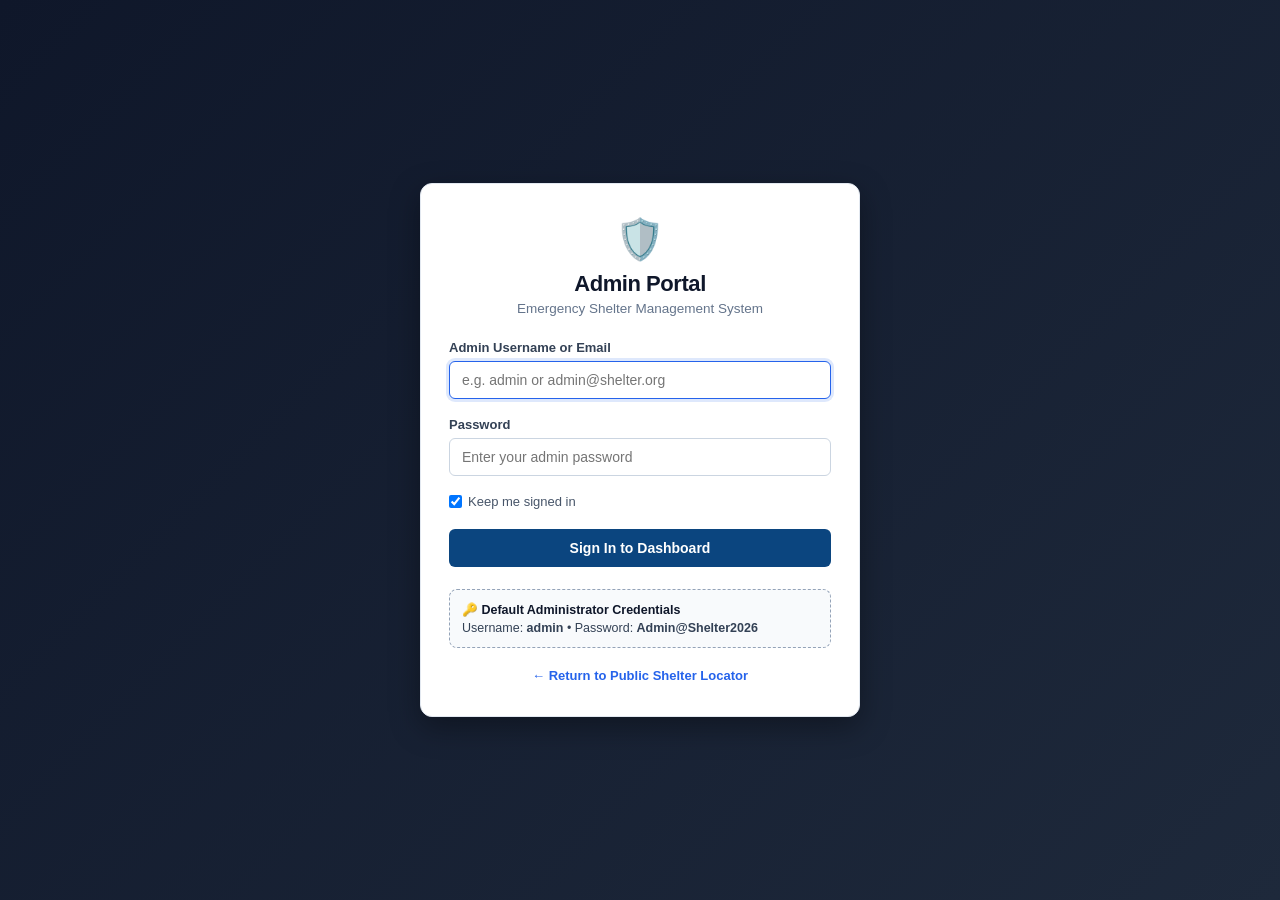
<file: Frontend/admin-login.html>
<!DOCTYPE html>
<html lang="en">
<head>
  <meta charset="UTF-8" />
  <meta name="viewport" content="width=device-width, initial-scale=1.0" />
  <title>Admin Login &mdash; Emergency Shelter Management</title>
  <link rel="stylesheet" href="style.css" />
  <link rel="stylesheet" href="admin.css" />
</head>
<body class="login-body">

  <div class="login-container">
    <div class="login-card">
      <div class="login-header">
        <div class="login-icon">🛡️</div>
        <h1>Admin Portal</h1>
        <p class="login-subtitle">Emergency Shelter Management System</p>
      </div>

      <div id="login-alert" class="alert-box alert-hidden"></div>

      <form id="admin-login-form" class="login-form">
        <div class="form-group">
          <label for="username_or_email">Admin Username or Email</label>
          <input
            type="text"
            id="username_or_email"
            name="username_or_email"
            placeholder="e.g. admin or admin@shelter.org"
            required
            autocomplete="username"
            autofocus
          />
        </div>

        <div class="form-group">
          <label for="password">Password</label>
          <input
            type="password"
            id="password"
            name="password"
            placeholder="Enter your admin password"
            required
            autocomplete="current-password"
          />
        </div>

        <div class="form-row-between">
          <label class="remember-label">
            <input type="checkbox" id="remember-me" checked />
            <span>Keep me signed in</span>
          </label>
        </div>

        <button type="submit" id="login-submit-btn" class="btn-primary btn-block">
          <span id="btn-text">Sign In to Dashboard</span>
          <span id="btn-spinner" class="spinner-sm" style="display: none;"></span>
        </button>
      </form>

      <div class="login-footer">
        <div class="demo-credentials-box">
          <div class="demo-title">🔑 Default Administrator Credentials</div>
          <div class="demo-details">
            <span>Username: <strong>admin</strong></span> &bull; 
            <span>Password: <strong>Admin@Shelter2026</strong></span>
          </div>
        </div>

        <div class="back-link-wrapper">
          <a href="index.html" class="back-link">&larr; Return to Public Shelter Locator</a>
        </div>
      </div>
    </div>
  </div>

  <script>
    const API_BASE = "http://127.0.0.1:8001";

    // If already logged in with valid token, redirect to dashboard
    const existingToken = localStorage.getItem("admin_token");
    if (existingToken) {
      fetch(`${API_BASE}/admin/me`, {
        headers: { "Authorization": `Bearer ${existingToken}` }
      })
      .then(res => {
        if (res.ok) window.location.href = "admin.html";
        else localStorage.removeItem("admin_token");
      })
      .catch(() => {});
    }

    const loginForm = document.getElementById("admin-login-form");
    const loginAlert = document.getElementById("login-alert");
    const submitBtn = document.getElementById("login-submit-btn");
    const btnText = document.getElementById("btn-text");
    const btnSpinner = document.getElementById("btn-spinner");

    function showAlert(msg, isError = true) {
      loginAlert.textContent = msg;
      loginAlert.className = isError ? "alert-box alert-error" : "alert-box alert-success";
      loginAlert.style.display = "block";
    }

    loginForm.addEventListener("submit", async (e) => {
      e.preventDefault();
      loginAlert.style.display = "none";

      const identifier = document.getElementById("username_or_email").value.trim();
      const password = document.getElementById("password").value;

      if (!identifier || !password) {
        showAlert("Please enter both username/email and password.");
        return;
      }

      submitBtn.disabled = true;
      btnText.textContent = "Authenticating...";
      btnSpinner.style.display = "inline-block";

      try {
        const response = await fetch(`${API_BASE}/admin/login`, {
          method: "POST",
          headers: { "Content-Type": "application/json" },
          body: JSON.stringify({
            username_or_email: identifier,
            password: password
          })
        });

        const data = await response.json();

        if (!response.ok) {
          throw new Error(data.detail || "Authentication failed. Please verify credentials.");
        }

        // Save token and admin info
        localStorage.setItem("admin_token", data.access_token);
        localStorage.setItem("admin_user", JSON.stringify(data.admin));

        showAlert("Authentication successful! Redirecting...", false);
        setTimeout(() => {
          window.location.href = "admin.html";
        }, 600);

      } catch (err) {
        showAlert(err.message || "Unable to connect to backend server. Make sure FastAPI is running on port 8000.");
      } finally {
        submitBtn.disabled = false;
        btnText.textContent = "Sign In to Dashboard";
        btnSpinner.style.display = "none";
      }
    });
  </script>
</body>
</html>
</file>
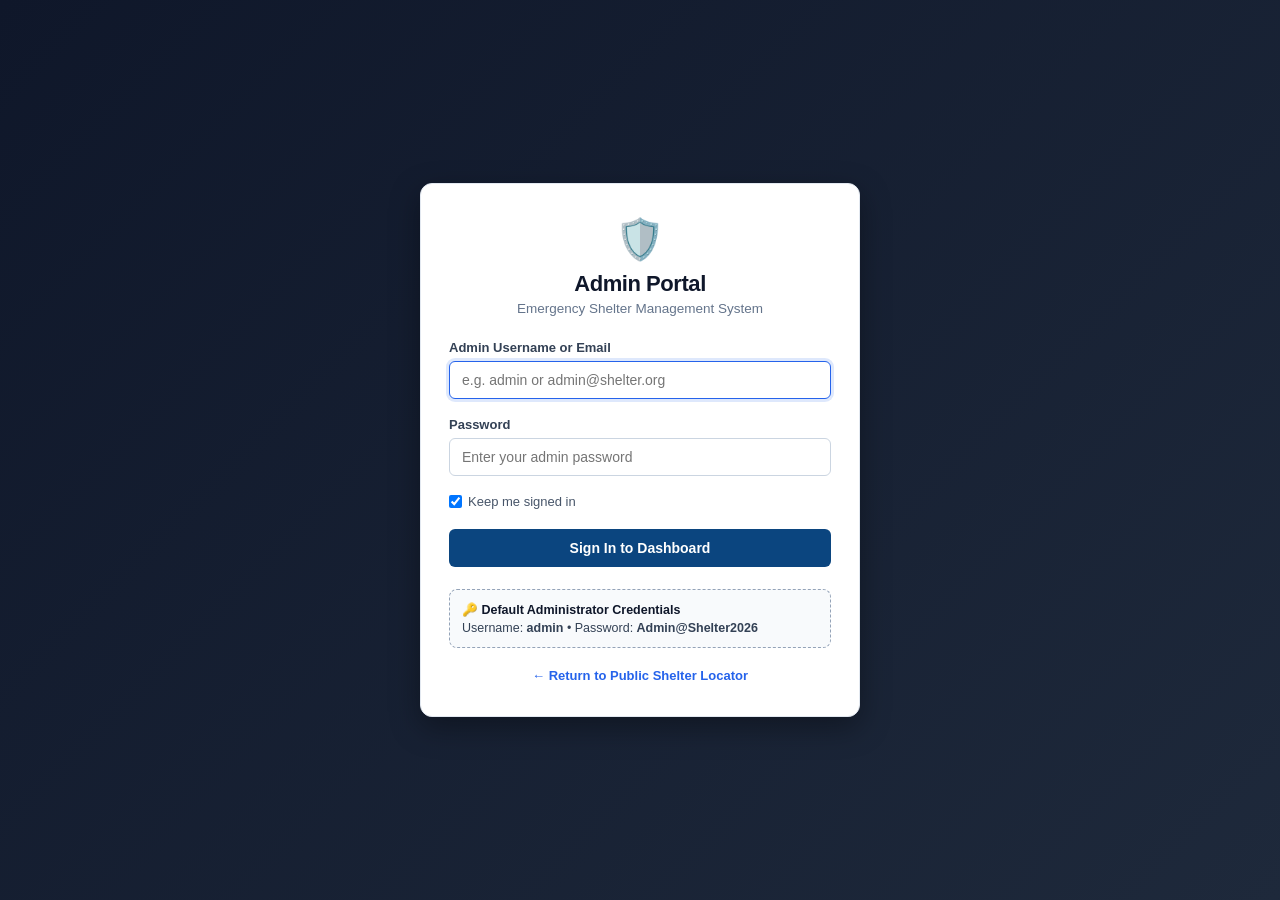
<file: Frontend/admin.html>
<!DOCTYPE html>
<html lang="en">
<head>
  <meta charset="UTF-8" />
  <meta name="viewport" content="width=device-width, initial-scale=1.0" />
  <title>Admin Dashboard &mdash; Emergency Shelter Management</title>
  <link rel="stylesheet" href="style.css" />
  <link rel="stylesheet" href="admin.css" />
</head>
<body class="admin-body">

  <!-- Header -->
  <header class="admin-header">
    <div class="brand-wrapper">
      <span class="brand-shield">🛡️</span>
      <div class="admin-title">Emergency Shelter Command Center &mdash; Admin Dashboard</div>
    </div>
    <div class="admin-nav-actions">
      <div id="admin-user-badge" class="admin-user-pill">
        <span>👤</span>
        <span id="admin-name-display">Administrator</span>
      </div>
      <a href="index.html" class="btn-header-link" target="_blank" rel="noopener">
        🗺️ View Public Map
      </a>
      <button id="logout-btn" class="btn-header-link btn-logout">
        Sign Out
      </button>
    </div>
  </header>

  <!-- Main Container -->
  <main class="admin-main-container">

    <!-- Overview Statistics Cards -->
    <section class="stats-grid">
      <div class="stat-card">
        <div class="stat-info">
          <span class="stat-label">Total Shelters</span>
          <span id="stat-total-shelters" class="stat-value">--</span>
          <span class="stat-sub">Registered facilities</span>
        </div>
        <div class="stat-icon icon-blue">🏢</div>
      </div>

      <div class="stat-card">
        <div class="stat-info">
          <span class="stat-label">Active Shelters</span>
          <span id="stat-active-shelters" class="stat-value">--</span>
          <span class="stat-sub" id="stat-inactive-sub">-- inactive</span>
        </div>
        <div class="stat-icon icon-green">✅</div>
      </div>

      <div class="stat-card">
        <div class="stat-info">
          <span class="stat-label">Full Shelters</span>
          <span id="stat-full-shelters" class="stat-value">--</span>
          <span class="stat-sub">Zero available capacity</span>
        </div>
        <div class="stat-icon icon-red">⚠️</div>
      </div>

      <div class="stat-card">
        <div class="stat-info">
          <span class="stat-label">Available Beds</span>
          <span id="stat-available-beds" class="stat-value">--</span>
          <span class="stat-sub" id="stat-total-cap-sub">of -- total capacity</span>
        </div>
        <div class="stat-icon icon-purple">🛏️</div>
      </div>

      <div class="stat-card">
        <div class="stat-info">
          <span class="stat-label">Citizen Bookings</span>
          <span id="stat-reservations" class="stat-value">--</span>
          <span class="stat-sub">Active OTP reservations</span>
        </div>
        <div class="stat-icon icon-amber">📋</div>
      </div>
    </section>

    <!-- Navigation Tabs -->
    <div style="display: flex; gap: 10px; margin-top: 4px;">
      <button id="tab-shelters-btn" class="btn-primary" style="padding: 9px 18px; font-size: 13.5px;">
        🏢 Shelters Management
      </button>
      <button id="tab-reservations-btn" class="btn-secondary" style="padding: 9px 18px; font-size: 13.5px;">
        📋 Citizen Reservations &amp; OTPs
      </button>
    </div>

    <!-- View 1: Shelter Management Section -->
    <section id="view-shelters" class="management-section">
      <div class="section-header">
        <div class="section-title-wrap">
          <h2>Emergency Shelters Directory</h2>
          <p>Real-time status, bed allocations, and relief resource management</p>
        </div>

        <div class="controls-bar">
          <div class="search-input-wrap">
            <span class="search-icon">🔍</span>
            <input type="text" id="shelter-search-input" placeholder="Search shelter by name or address..." />
          </div>

          <select id="status-filter-select" class="filter-select">
            <option value="all">All Shelters</option>
            <option value="active">Active Only</option>
            <option value="available">Available Capacity (&gt;0)</option>
            <option value="full">Full Shelters (0 Beds)</option>
            <option value="inactive">Inactive Only</option>
          </select>

          <button id="refresh-data-btn" class="btn-secondary" title="Refresh Live Data">
            🔄 Refresh
          </button>

          <button id="open-add-modal-btn" class="btn-primary">
            ➕ Add New Shelter
          </button>
        </div>
      </div>

      <!-- Shelters Table -->
      <div class="table-responsive">
        <table class="shelters-table">
          <thead>
            <tr>
              <th>Status</th>
              <th>Shelter Name &amp; Address</th>
              <th>GPS Location</th>
              <th>Bed Capacity</th>
              <th>Supplies &amp; Medicine</th>
              <th>Contact Phone</th>
              <th>Actions</th>
            </tr>
          </thead>
          <tbody id="shelters-table-body">
            <tr>
              <td colspan="7" style="text-align: center; padding: 28px; color: #64748b;">
                Loading shelter records from database...
              </td>
            </tr>
          </tbody>
        </table>
      </div>
    </section>

    <!-- View 2: Citizen Reservations & OTP Verifications Section -->
    <section id="view-reservations" class="management-section" style="display: none;">
      <div class="section-header">
        <div class="section-title-wrap">
          <h2>Citizen Emergency Reservations &amp; OTP Verifications</h2>
          <p>Instant citizen admissions &bull; No user account registration required</p>
        </div>

        <div class="controls-bar">
          <div class="search-input-wrap">
            <span class="search-icon">🔍</span>
            <input type="text" id="res-search-input" placeholder="Search by citizen name, phone, or OTP..." />
          </div>

          <button id="refresh-reservations-btn" class="btn-secondary">
            🔄 Refresh Bookings
          </button>
        </div>
      </div>

      <!-- Reservations Table -->
      <div class="table-responsive">
        <table class="shelters-table">
          <thead>
            <tr>
              <th>Booking ID</th>
              <th>Admission OTP</th>
              <th>Citizen Details</th>
              <th>Shelter</th>
              <th>Allocated Resources</th>
              <th>Status</th>
              <th>Actions</th>
            </tr>
          </thead>
          <tbody id="reservations-table-body">
            <tr>
              <td colspan="7" style="text-align: center; padding: 28px; color: #64748b;">
                Loading reservations...
              </td>
            </tr>
          </tbody>
        </table>
      </div>
    </section>

  </main>

  <!-- Add / Edit Shelter Modal -->
  <div id="shelter-modal" class="modal-overlay modal-hidden">
    <div class="modal-container">
      <div class="modal-header">
        <h3 id="modal-title">Add Emergency Shelter</h3>
        <button id="close-shelter-modal-btn" class="modal-close-btn">&times;</button>
      </div>
      <form id="shelter-form">
        <div class="modal-body">
          <input type="hidden" id="shelter-form-id" />

          <div class="form-group">
            <label for="form-name">Shelter Name *</label>
            <input type="text" id="form-name" required placeholder="e.g. Sree Kanteerava Indoor Stadium" />
          </div>

          <div class="form-group">
            <label for="form-address">Full Address *</label>
            <input type="text" id="form-address" required placeholder="e.g. Kasturba Road, Sampangi Rama Nagar, Bengaluru" />
          </div>

          <div class="form-grid-2">
            <div class="form-group">
              <label for="form-lat">Latitude *</label>
              <input type="number" step="any" id="form-lat" required placeholder="12.9694" />
            </div>
            <div class="form-group">
              <label for="form-lng">Longitude *</label>
              <input type="number" step="any" id="form-lng" required placeholder="77.5927" />
            </div>
          </div>

          <div class="form-grid-2">
            <div class="form-group">
              <label for="form-total-beds">Total Bed Capacity *</label>
              <input type="number" min="0" id="form-total-beds" required placeholder="150" />
            </div>
            <div class="form-group">
              <label for="form-available-beds">Available Beds/Seats *</label>
              <input type="number" min="0" id="form-available-beds" required placeholder="42" />
            </div>
          </div>

          <div class="form-grid-2">
            <div class="form-group">
              <label for="form-food">Food Packets (Qty)</label>
              <input type="number" min="0" id="form-food" value="0" />
            </div>
            <div class="form-group">
              <label for="form-water">Drinking Water (Liters)</label>
              <input type="number" min="0" id="form-water" value="0" />
            </div>
          </div>

          <div class="form-grid-2">
            <div class="form-group">
              <label for="form-medical">Medicine Availability</label>
              <select id="form-medical">
                <option value="Available">Available (First Aid &amp; Meds Ready)</option>
                <option value="Low">Low / Limited Stock</option>
                <option value="None">None / Depleted</option>
              </select>
            </div>
            <div class="form-group">
              <label for="form-contact">Emergency Contact Phone *</label>
              <input type="text" id="form-contact" required placeholder="+91 80 2222 0001" />
            </div>
          </div>

          <div class="form-group">
            <label for="form-description">Additional Instructions or Description</label>
            <textarea id="form-description" rows="2" placeholder="e.g. Enter through Gate 2. Doctor on site. Triage area operational."></textarea>
          </div>

          <div class="form-group">
            <label class="remember-label">
              <input type="checkbox" id="form-active" checked />
              <span><strong>Active Operational Status</strong> (Uncheck to mark Inactive)</span>
            </label>
          </div>

        </div>
        <div class="modal-footer">
          <button type="button" id="cancel-shelter-modal-btn" class="btn-secondary">Cancel</button>
          <button type="submit" id="save-shelter-btn" class="btn-primary">Save Shelter</button>
        </div>
      </form>
    </div>
  </div>

  <!-- Quick Availability Modal -->
  <div id="availability-modal" class="modal-overlay modal-hidden">
    <div class="modal-container" style="max-width: 440px;">
      <div class="modal-header">
        <h3>Quick Availability Update</h3>
        <button id="close-avail-modal-btn" class="modal-close-btn">&times;</button>
      </div>
      <form id="avail-form">
        <div class="modal-body">
          <input type="hidden" id="avail-form-id" />
          <p id="avail-shelter-name" style="font-weight: 700; color: #0b457f;"></p>

          <div class="form-group">
            <label for="avail-input-beds">Available Beds/Seats *</label>
            <input type="number" min="0" id="avail-input-beds" required />
            <small id="avail-cap-hint" style="color: #64748b; font-size: 12px;"></small>
          </div>

          <div class="form-group">
            <label for="avail-input-food">Food Packets (Count)</label>
            <input type="number" min="0" id="avail-input-food" />
          </div>

          <div class="form-group">
            <label for="avail-input-water">Drinking Water (Liters)</label>
            <input type="number" min="0" id="avail-input-water" />
          </div>
        </div>
        <div class="modal-footer">
          <button type="button" id="cancel-avail-btn" class="btn-secondary">Cancel</button>
          <button type="submit" class="btn-primary">Update Live Availability</button>
        </div>
      </form>
    </div>
  </div>

  <!-- Delete Confirmation Modal -->
  <div id="delete-modal" class="modal-overlay modal-hidden">
    <div class="modal-container" style="max-width: 420px;">
      <div class="modal-header">
        <h3>Confirm Delete Shelter</h3>
        <button id="close-delete-modal-btn" class="modal-close-btn">&times;</button>
      </div>
      <div class="modal-body">
        <p>Are you sure you want to delete <strong id="delete-shelter-name"></strong>?</p>
        <p style="color: #dc2626; font-size: 12.5px; margin-top: 6px;">
          This will permanently remove the shelter and its associated records from the emergency database.
        </p>
      </div>
      <div class="modal-footer">
        <button type="button" id="cancel-delete-btn" class="btn-secondary">Cancel</button>
        <button type="button" id="confirm-delete-btn" class="btn-danger">Delete Shelter</button>
      </div>
    </div>
  </div>

  <!-- Toast Container -->
  <div id="toast-container" class="toast-container"></div>

  <script src="admin.js"></script>
</body>
</html>
</file>
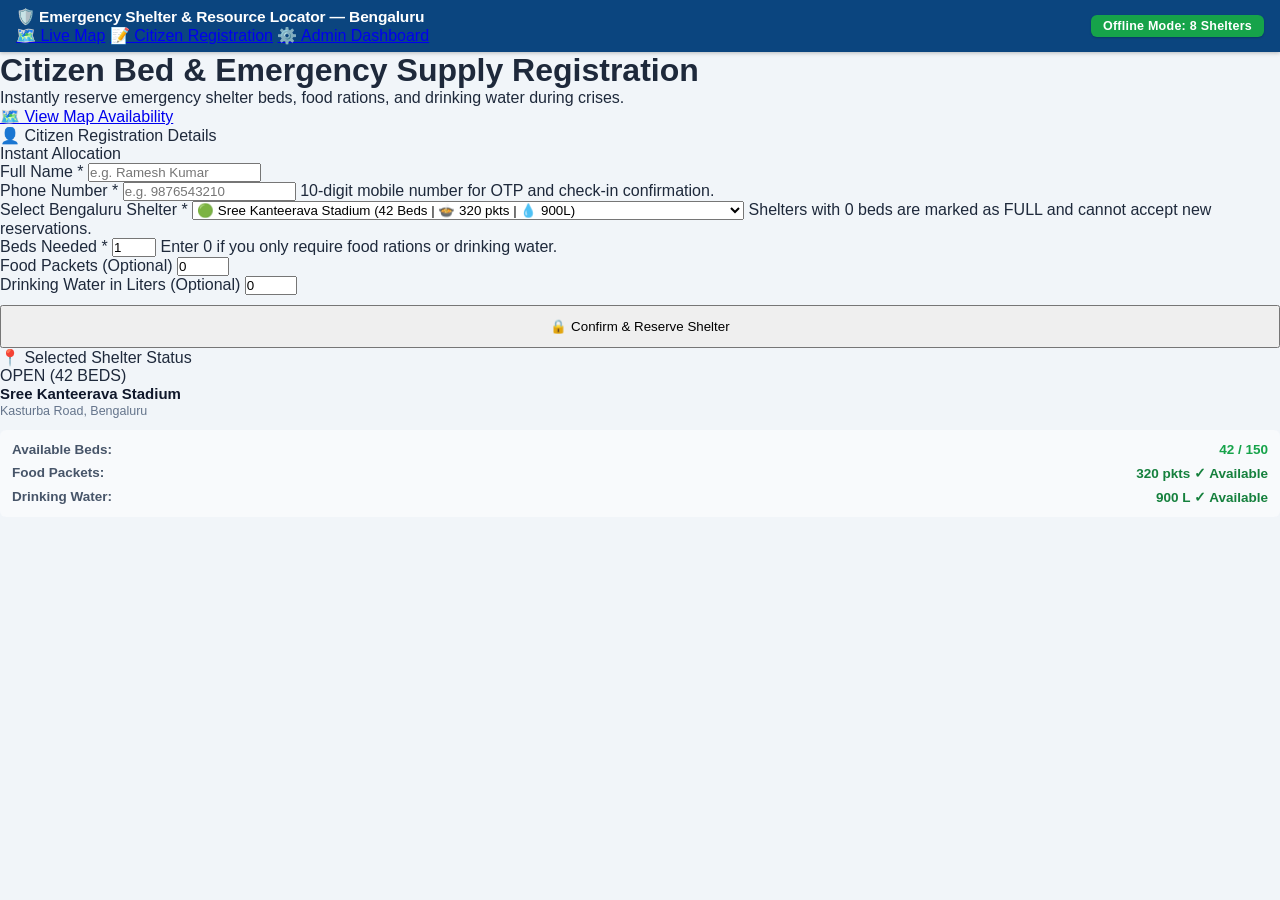
<file: Frontend/customer.html>
<!DOCTYPE html>
<html lang="en">

<head>
  <meta charset="UTF-8" />
  <meta name="viewport" content="width=device-width, initial-scale=1.0" />
  <title>Citizen Registration & Resource Request - Emergency Shelter Locator</title>
  <link rel="stylesheet" href="style.css" />
</head>

<body class="scrollable-page">

  <!-- Top Header Bar with Navigation -->
  <header class="app-header">
    <div class="header-left">
      <div class="header-title">
        <span>🛡️</span> Emergency Shelter &amp; Resource Locator &mdash; Bengaluru
      </div>
      <nav class="nav-links">
        <a href="index.html" class="nav-link">🗺️ Live Map</a>
        <a href="customer.html" class="nav-link active">📝 Citizen Registration</a>
        <a href="admin.html" class="nav-link">⚙️ Admin Dashboard</a>
      </nav>
    </div>
    <div id="api-badge" class="api-badge">Connecting API...</div>
  </header>

  <!-- Main Container -->
  <main class="dashboard-container">

    <div class="page-intro">
      <div>
        <h1 class="page-title">Citizen Bed &amp; Emergency Supply Registration</h1>
        <p class="page-subtitle">Instantly reserve emergency shelter beds, food rations, and drinking water during crises.</p>
      </div>
      <div>
        <a href="index.html" class="btn btn-secondary btn-sm">🗺️ View Map Availability</a>
      </div>
    </div>

    <!-- Alert / Status Container -->
    <div id="alert-box" style="display: none;"></div>

    <!-- Confirmation Card (Hidden by default, shown after successful reservation) -->
    <div id="confirmation-section" style="display: none;"></div>

    <!-- Registration Grid -->
    <div class="form-grid" id="registration-layout" style="grid-template-columns: 3fr 2fr;">

      <!-- Registration Form Panel -->
      <section class="panel-card">
        <div class="panel-header">
          <div class="panel-title">
            <span>👤</span> Citizen Registration Details
          </div>
          <span class="badge badge-pending">Instant Allocation</span>
        </div>
        <div class="panel-body">
          <form id="reservation-form">

            <div class="form-grid">
              <!-- Full Name -->
              <div class="form-group full-width">
                <label class="form-label" for="citizen-name">Full Name <span class="req">*</span></label>
                <input class="form-input" type="text" id="citizen-name" required placeholder="e.g. Ramesh Kumar" />
              </div>

              <!-- Phone Number -->
              <div class="form-group full-width">
                <label class="form-label" for="citizen-phone">Phone Number <span class="req">*</span></label>
                <input class="form-input" type="tel" id="citizen-phone" required placeholder="e.g. 9876543210" pattern="[0-9]{10}" maxlength="10" />
                <span class="form-helper">10-digit mobile number for OTP and check-in confirmation.</span>
              </div>

              <!-- Shelter Dropdown -->
              <div class="form-group full-width">
                <label class="form-label" for="shelter-select">Select Bengaluru Shelter <span class="req">*</span></label>
                <select class="form-select" id="shelter-select" required>
                  <option value="">-- Loading available shelters... --</option>
                </select>
                <span class="form-helper">Shelters with 0 beds are marked as FULL and cannot accept new reservations.</span>
              </div>

              <!-- Beds Needed -->
              <div class="form-group">
                <label class="form-label" for="beds-requested">Beds Needed <span class="req">*</span></label>
                <input class="form-input" type="number" id="beds-requested" required min="0" max="50" value="1" />
                <span class="form-helper" id="beds-helper">Enter 0 if you only require food rations or drinking water.</span>
              </div>

              <!-- Food Packets -->
              <div class="form-group">
                <label class="form-label" for="food-requested">Food Packets (Optional)</label>
                <input class="form-input" type="number" id="food-requested" min="0" max="200" value="0" />
              </div>

              <!-- Water Liters -->
              <div class="form-group full-width">
                <label class="form-label" for="water-requested">Drinking Water in Liters (Optional)</label>
                <input class="form-input" type="number" id="water-requested" min="0" max="500" value="0" />
              </div>

              <!-- Submit Button -->
              <div class="form-group full-width" style="margin-top: 10px;">
                <button type="submit" id="submit-btn" class="btn btn-primary" style="width: 100%; padding: 12px;">
                  🔒 Confirm &amp; Reserve Shelter
                </button>
              </div>

            </div>
          </form>
        </div>
      </section>

      <!-- Selected Shelter Live Overview Card -->
      <aside class="panel-card" style="height: fit-content;">
        <div class="panel-header">
          <div class="panel-title">
            <span>📍</span> Selected Shelter Status
          </div>
          <span id="shelter-status-badge" class="badge badge-open">Select Below</span>
        </div>
        <div class="panel-body" id="shelter-details-body">
          <p style="color: #64748b; font-size: 13.5px;">Choose a shelter from the dropdown to see its real-time capacity and location.</p>
        </div>
      </aside>

    </div>

  </main>

  <script src="customer.js"></script>
</body>

</html>
</file>
<file: Frontend/style.css>
/* =========================================================
   Emergency Shelter & Resource Locator - Milestone 1 & 2 Styles
   ========================================================= */

* {
  box-sizing: border-box;
  margin: 0;
  padding: 0;
}

html,
body {
  height: 100%;
  width: 100%;
  font-family: -apple-system, BlinkMacSystemFont, "Segoe UI", Roboto, "Helvetica Neue", Arial, sans-serif;
  background-color: #f1f5f9;
  color: #1e293b;
  overflow: hidden;
}

body {
  display: flex;
  flex-direction: column;
}

/* ---------- Header ---------- */
.app-header {
  height: 52px;
  background-color: #0b457f;
  display: flex;
  align-items: center;
  justify-content: space-between;
  padding: 0 16px;
  box-shadow: 0 1px 4px rgba(0, 0, 0, 0.25);
  z-index: 1000;
  flex-shrink: 0;
}

.header-brand-wrap {
  display: flex;
  align-items: center;
  gap: 10px;
}

.header-em-icon {
  font-size: 20px;
}

.header-title {
  color: #ffffff;
  font-size: 15.5px;
  font-weight: 700;
  letter-spacing: -0.01em;
}

.header-right-actions {
  display: flex;
  align-items: center;
  gap: 10px;
}

.api-badge {
  background-color: #16a34a;
  color: #ffffff;
  font-size: 12.5px;
  font-weight: 700;
  padding: 4px 12px;
  border-radius: 6px;
  letter-spacing: 0.02em;
  display: flex;
  align-items: center;
  box-shadow: 0 1px 2px rgba(0, 0, 0, 0.2);
}

.header-otp-btn {
  background-color: #f59e0b;
  color: #ffffff;
  border: none;
  font-size: 12.5px;
  font-weight: 700;
  padding: 5px 12px;
  border-radius: 6px;
  cursor: pointer;
  display: flex;
  align-items: center;
  gap: 4px;
  transition: background-color 0.15s;
}

.header-otp-btn:hover {
  background-color: #d97706;
}

.admin-portal-link {
  background-color: rgba(255, 255, 255, 0.18);
  color: #ffffff;
  border: 1px solid rgba(255, 255, 255, 0.4);
  font-size: 12.5px;
  font-weight: 700;
  padding: 5px 12px;
  border-radius: 6px;
  text-decoration: none;
  display: flex;
  align-items: center;
  gap: 6px;
  transition: background-color 0.15s, border-color 0.15s;
}

.admin-portal-link:hover {
  background-color: rgba(255, 255, 255, 0.32);
  border-color: #ffffff;
}

/* ---------- Main Layout ---------- */
.main-layout {
  display: flex;
  flex: 1;
  height: calc(100vh - 52px);
  width: 100%;
  position: relative;
}

/* ---------- Sidebar ---------- */
.sidebar {
  width: 320px;
  min-width: 320px;
  background-color: #f8fafc;
  border-right: 1px solid #cbd5e1;
  padding: 14px 12px;
  display: flex;
  flex-direction: column;
  gap: 12px;
  z-index: 500;
  overflow-y: auto;
}

.sidebar-section-title {
  font-size: 14px;
  font-weight: 700;
  color: #0f172a;
  margin-top: 4px;
}

/* Emergency Location Card */
.emergency-location-card {
  background: #ffffff;
  border: 1.5px solid #2563eb;
  border-radius: 8px;
  padding: 12px 14px;
  box-shadow: 0 2px 6px rgba(37, 99, 235, 0.12);
}

.em-card-header {
  display: flex;
  align-items: center;
  gap: 6px;
  margin-bottom: 4px;
}

.em-icon {
  font-size: 16px;
}

.em-title {
  font-size: 14px;
  font-weight: 800;
  color: #1e3a8a;
}

.em-desc {
  font-size: 12px;
  color: #475569;
  line-height: 1.4;
  margin-bottom: 10px;
}

.btn-gps {
  width: 100%;
  background-color: #2563eb;
  color: #ffffff;
  border: none;
  border-radius: 6px;
  padding: 8px 12px;
  font-size: 13px;
  font-weight: 700;
  cursor: pointer;
  display: flex;
  align-items: center;
  justify-content: center;
  gap: 6px;
  transition: background-color 0.15s, transform 0.05s;
}

.btn-gps:hover {
  background-color: #1d4ed8;
}

.btn-gps:active {
  transform: translateY(1px);
}

.manual-hint {
  text-align: center;
  font-size: 11.5px;
  color: #64748b;
  margin-top: 6px;
  font-style: italic;
}

.location-status-bar {
  margin-top: 8px;
  background-color: #eff6ff;
  border: 1px solid #bfdbfe;
  border-radius: 4px;
  padding: 6px 8px;
  font-size: 11.5px;
  color: #1e40af;
  font-weight: 600;
  display: flex;
  align-items: center;
  gap: 6px;
  line-height: 1.3;
}

.btn-clear-location {
  margin-top: 6px;
  width: 100%;
  background: none;
  border: 1px dashed #94a3b8;
  color: #475569;
  border-radius: 4px;
  padding: 4px 8px;
  font-size: 11.5px;
  font-weight: 600;
  cursor: pointer;
}

.btn-clear-location:hover {
  background-color: #f1f5f9;
  color: #0f172a;
}

/* Route Navigation Card */
.route-card {
  background: #ffffff;
  border: 1.5px solid #16a34a;
  border-radius: 8px;
  padding: 12px 14px;
  box-shadow: 0 2px 6px rgba(22, 163, 74, 0.15);
}

.route-card-header {
  display: flex;
  align-items: center;
  justify-content: space-between;
  margin-bottom: 6px;
}

.route-badge {
  background-color: #dcfce7;
  color: #166534;
  font-size: 11.5px;
  font-weight: 800;
  padding: 2px 8px;
  border-radius: 4px;
  text-transform: uppercase;
  letter-spacing: 0.02em;
}

.route-close-btn {
  background: none;
  border: none;
  font-size: 18px;
  color: #64748b;
  cursor: pointer;
  line-height: 1;
}

.route-close-btn:hover {
  color: #0f172a;
}

.route-destination-name {
  font-size: 14.5px;
  font-weight: 800;
  color: #0f172a;
  margin-bottom: 8px;
}

.route-metrics {
  display: flex;
  align-items: center;
  background-color: #f0fdf4;
  border: 1px solid #bbf7d0;
  border-radius: 6px;
  padding: 8px 10px;
  margin-bottom: 8px;
}

.metric-item {
  flex: 1;
  display: flex;
  flex-direction: column;
}

.metric-label {
  font-size: 11px;
  font-weight: 600;
  color: #15803d;
  text-transform: uppercase;
}

.metric-val {
  font-size: 16px;
  font-weight: 800;
  color: #166534;
}

.metric-divider {
  width: 1px;
  height: 28px;
  background-color: #bbf7d0;
  margin: 0 10px;
}

.route-note {
  font-size: 11.5px;
  color: #475569;
  line-height: 1.4;
}

/* Recommendations Section */
.recommendations-wrapper {
  background: #ffffff;
  border: 1px solid #cbd5e1;
  border-radius: 8px;
  padding: 12px 10px;
}

.recommendations-header {
  display: flex;
  align-items: center;
  gap: 6px;
  margin-bottom: 8px;
}

.rec-icon {
  font-size: 16px;
}

.rec-title {
  font-size: 13.5px;
  font-weight: 800;
  color: #0f172a;
}

.rec-notice {
  background-color: #fffbeb;
  border: 1px solid #fde68a;
  color: #92400e;
  font-size: 11.5px;
  font-weight: 600;
  padding: 6px 8px;
  border-radius: 4px;
  margin-bottom: 8px;
  line-height: 1.35;
}

.recommendations-list {
  display: flex;
  flex-direction: column;
  gap: 8px;
  max-height: 280px;
  overflow-y: auto;
}

.rec-card {
  background-color: #f8fafc;
  border: 1px solid #e2e8f0;
  border-radius: 6px;
  padding: 8px 10px;
  cursor: pointer;
  transition: border-color 0.15s, background-color 0.15s, transform 0.05s;
}

.rec-card:hover {
  border-color: #2563eb;
  background-color: #eff6ff;
  transform: translateY(-1px);
}

.rec-card.active-dest {
  border-color: #16a34a;
  background-color: #f0fdf4;
}

.rec-card-top {
  display: flex;
  align-items: center;
  justify-content: space-between;
  gap: 6px;
}

.rec-rank-badge {
  font-size: 11px;
  font-weight: 800;
  padding: 1px 6px;
  border-radius: 4px;
}

.rank-1 { background-color: #fef08a; color: #854d0e; }
.rank-other { background-color: #e2e8f0; color: #334155; }

.rec-dist {
  font-size: 12px;
  font-weight: 800;
  color: #2563eb;
}

.rec-name {
  font-size: 13px;
  font-weight: 700;
  color: #0f172a;
  margin-top: 3px;
}

.rec-meta {
  display: flex;
  align-items: center;
  gap: 6px;
  margin-top: 4px;
  font-size: 11.5px;
  color: #475569;
}

.rec-beds-open {
  font-weight: 700;
  color: #16a34a;
}

.rec-buttons-row {
  display: flex;
  gap: 6px;
  margin-top: 6px;
}

.rec-btn-nav {
  flex: 1;
  background-color: #0b457f;
  color: #ffffff;
  border: none;
  border-radius: 4px;
  padding: 5px;
  font-size: 11.5px;
  font-weight: 700;
  cursor: pointer;
  display: flex;
  align-items: center;
  justify-content: center;
  gap: 4px;
}

.rec-btn-nav:hover {
  background-color: #093867;
}

.rec-btn-reserve {
  flex: 1;
  background-color: #16a34a;
  color: #ffffff;
  border: none;
  border-radius: 4px;
  padding: 5px;
  font-size: 11.5px;
  font-weight: 700;
  cursor: pointer;
  display: flex;
  align-items: center;
  justify-content: center;
  gap: 4px;
}

.rec-btn-reserve:hover {
  background-color: #15803d;
}

/* Filter Checkboxes */
.filter-box {
  display: flex;
  align-items: center;
  gap: 8px;
  background-color: #ffffff;
  border: 1px solid #94a3b8;
  border-radius: 4px;
  padding: 8px 10px;
  cursor: pointer;
  user-select: none;
  transition: border-color 0.15s, background-color 0.15s;
}

.filter-box:hover {
  border-color: #64748b;
  background-color: #f8fafc;
}

.filter-box input[type="checkbox"] {
  width: 15px;
  height: 15px;
  cursor: pointer;
  accent-color: #0b457f;
}

.filter-text {
  font-size: 13px;
  font-weight: 600;
  color: #0f172a;
}

/* Legend Card */
.legend-card {
  margin-top: 4px;
  background-color: #ffffff;
  border: 1px solid #cbd5e1;
  border-radius: 4px;
  padding: 10px 12px;
  display: flex;
  flex-direction: column;
  gap: 8px;
}

.legend-title {
  font-size: 13px;
  font-weight: 700;
  color: #034f84;
}

.legend-item {
  display: flex;
  align-items: center;
  gap: 8px;
  font-size: 12px;
  font-weight: 600;
  color: #1e293b;
}

.legend-dot {
  width: 12px;
  height: 12px;
  border-radius: 50%;
  display: inline-block;
  flex-shrink: 0;
}

.legend-dot.open { background-color: #16a34a; }
.legend-dot.full { background-color: #dc2626; }
.legend-dot.user-loc { background-color: #2563eb; border: 2px solid #ffffff; box-shadow: 0 0 4px #2563eb; }

.legend-line {
  width: 16px;
  height: 4px;
  border-radius: 2px;
  display: inline-block;
  flex-shrink: 0;
}

.legend-line.route-line {
  background-color: #2563eb;
}

.legend-footer {
  margin-top: 2px;
  padding-top: 6px;
  border-top: 1px solid #f1f5f9;
  font-size: 11px;
  color: #64748b;
  line-height: 1.4;
}

/* ---------- Map Area ---------- */
.map-container {
  flex: 1;
  height: 100%;
  position: relative;
  background-color: #e2e8f0;
}

#map {
  width: 100%;
  height: 100%;
  min-height: 100%;
}

/* ---------- Custom Markers & Labels ---------- */
.custom-map-marker {
  background: transparent !important;
  border: none !important;
}

.pin-container {
  display: flex;
  flex-direction: column;
  align-items: center;
  pointer-events: auto;
  cursor: pointer;
  white-space: nowrap;
}

.pin-container.top .pin-label {
  margin-bottom: 4px;
}

.pin-container.bottom .pin-label {
  margin-top: 4px;
}

.pin-circle {
  width: 22px;
  height: 22px;
  border-radius: 50%;
  border: 2.5px solid #ffffff;
  box-shadow: 0 2px 6px rgba(0, 0, 0, 0.4);
  flex-shrink: 0;
  transition: transform 0.15s ease;
}

.pin-circle:hover {
  transform: scale(1.2);
}

.pin-circle.open {
  background-color: #16a34a;
}

.pin-circle.full {
  background-color: #dc2626;
}

.pin-circle.inactive {
  background-color: #64748b;
}

.pin-label {
  font-size: 12.5px;
  font-weight: 700;
  color: #0f172a;
  text-shadow:
    0 1px 2px #ffffff,
    0 -1px 2px #ffffff,
    1px 0 2px #ffffff,
    -1px 0 2px #ffffff,
    0 0 5px #ffffff,
    0 0 8px #ffffff;
  user-select: none;
}

.pin-label.full {
  color: #8b0000;
}

.pin-label.inactive {
  color: #475569;
}

/* User Location Pulsating Radar Pin */
.user-marker-container {
  position: relative;
  width: 36px;
  height: 36px;
  display: flex;
  align-items: center;
  justify-content: center;
  cursor: grab;
}

.user-marker-pulse {
  position: absolute;
  width: 36px;
  height: 36px;
  border-radius: 50%;
  background-color: rgba(37, 99, 235, 0.35);
  animation: radarPulse 1.8s ease-out infinite;
}

.user-marker-core {
  position: relative;
  width: 18px;
  height: 18px;
  border-radius: 50%;
  background-color: #2563eb;
  border: 3px solid #ffffff;
  box-shadow: 0 2px 6px rgba(0, 0, 0, 0.4);
  z-index: 2;
}

@keyframes radarPulse {
  0% { transform: scale(0.5); opacity: 1; }
  100% { transform: scale(1.6); opacity: 0; }
}

/* ---------- Popup Card ---------- */
.leaflet-popup-content-wrapper {
  background: #ffffff !important;
  border: 2px solid #0b457f !important;
  border-radius: 8px !important;
  box-shadow: 0 4px 16px rgba(0, 0, 0, 0.22) !important;
  padding: 0 !important;
}

.leaflet-popup-content {
  margin: 12px 14px !important;
  line-height: 1.4 !important;
  min-width: 260px !important;
  max-width: 320px !important;
}

.leaflet-popup-tip-container {
  display: none !important;
}

.leaflet-popup-close-button {
  display: none !important;
}

.shelter-popup-card {
  font-family: -apple-system, BlinkMacSystemFont, "Segoe UI", Roboto, sans-serif;
  color: #1e293b;
}

.popup-title {
  font-size: 14.5px;
  font-weight: 800;
  color: #0f172a;
  margin-bottom: 4px;
}

.popup-address {
  font-size: 11.5px;
  color: #64748b;
  margin-bottom: 6px;
  line-height: 1.3;
}

.popup-status {
  font-size: 12.5px;
  font-weight: 700;
  margin-bottom: 6px;
  display: flex;
  align-items: center;
  gap: 5px;
}

.popup-status.open { color: #16a34a; }
.popup-status.full { color: #dc2626; }
.popup-status.inactive { color: #64748b; }

.status-bullet {
  font-size: 11px;
}

.popup-detail {
  font-size: 12px;
  font-weight: 500;
  color: #334155;
  margin-bottom: 3px;
}

.popup-contact {
  font-size: 12px;
  font-weight: 700;
  color: #0b457f;
  margin-top: 4px;
}

.popup-contact a {
  color: #0b457f;
  text-decoration: none;
}

.popup-contact a:hover {
  text-decoration: underline;
}

.popup-gps {
  font-size: 11px;
  font-weight: 500;
  color: #64748b;
  margin-top: 4px;
}

.popup-actions {
  margin-top: 10px;
  display: flex;
  flex-direction: column;
  gap: 6px;
}

.popup-buttons-row {
  display: flex;
  gap: 6px;
}

.popup-btn-nav {
  flex: 1;
  background-color: #2563eb;
  color: #ffffff;
  border: none;
  border-radius: 5px;
  padding: 6px 10px;
  font-size: 12px;
  font-weight: 700;
  cursor: pointer;
  display: flex;
  align-items: center;
  justify-content: center;
  gap: 4px;
}

.popup-btn-nav:hover {
  background-color: #1d4ed8;
}

.popup-btn-reserve {
  width: 100%;
  background-color: #16a34a;
  color: #ffffff;
  border: none;
  border-radius: 5px;
  padding: 7px 10px;
  font-size: 12.5px;
  font-weight: 700;
  cursor: pointer;
  display: flex;
  align-items: center;
  justify-content: center;
  gap: 6px;
}

.popup-btn-reserve:hover {
  background-color: #15803d;
}

.popup-btn-reserve:disabled {
  background-color: #94a3b8;
  cursor: not-allowed;
}

/* =========================================================
   Reservation & OTP Modals (No Registration Required)
   ========================================================= */

.modal-overlay {
  position: fixed;
  top: 0;
  left: 0;
  right: 0;
  bottom: 0;
  background-color: rgba(15, 23, 42, 0.65);
  display: flex;
  align-items: center;
  justify-content: center;
  z-index: 10000;
  padding: 16px;
}

.modal-hidden {
  display: none !important;
}

.modal-card {
  background: #ffffff;
  border-radius: 12px;
  width: 100%;
  max-width: 520px;
  max-height: 90vh;
  display: flex;
  flex-direction: column;
  box-shadow: 0 20px 40px rgba(0, 0, 0, 0.3);
  overflow: hidden;
  animation: modalPop 0.2s ease-out;
}

@keyframes modalPop {
  from { transform: scale(0.95); opacity: 0; }
  to { transform: scale(1); opacity: 1; }
}

.modal-head {
  padding: 16px 20px;
  border-bottom: 1px solid #e2e8f0;
  display: flex;
  align-items: center;
  justify-content: space-between;
  background-color: #f8fafc;
}

.modal-head-title {
  display: flex;
  align-items: center;
  gap: 8px;
}

.modal-head-title h3 {
  font-size: 16px;
  font-weight: 800;
  color: #0f172a;
}

.modal-x-btn {
  background: none;
  border: none;
  font-size: 22px;
  color: #94a3b8;
  cursor: pointer;
  line-height: 1;
}

.modal-x-btn:hover {
  color: #0f172a;
}

.res-shelter-summary {
  padding: 14px 20px;
  background-color: #eff6ff;
  border-bottom: 1px solid #bfdbfe;
}

.res-shelter-name {
  font-size: 15px;
  font-weight: 800;
  color: #1e3a8a;
}

.res-shelter-sub {
  font-size: 12px;
  color: #475569;
  margin-top: 2px;
}

.res-capacity-row {
  display: flex;
  gap: 8px;
  margin-top: 8px;
  flex-wrap: wrap;
}

.res-pill {
  font-size: 12px;
  font-weight: 700;
  padding: 3px 8px;
  border-radius: 4px;
}

.pill-beds { background-color: #dcfce7; color: #166534; }
.pill-food { background-color: #fef3c7; color: #92400e; }
.pill-water { background-color: #e0f2fe; color: #0369a1; }

.res-notice-banner {
  margin: 14px 20px 0 20px;
  background-color: #f0fdf4;
  border: 1px solid #bbf7d0;
  color: #166534;
  font-size: 12.5px;
  padding: 10px 12px;
  border-radius: 6px;
  line-height: 1.4;
}

.reservation-form {
  padding: 16px 20px 20px 20px;
  display: flex;
  flex-direction: column;
  gap: 14px;
  overflow-y: auto;
}

.res-form-group {
  display: flex;
  flex-direction: column;
  gap: 5px;
}

.res-form-group label {
  font-size: 13px;
  font-weight: 700;
  color: #334155;
}

.res-form-group input {
  padding: 9px 12px;
  border: 1.5px solid #cbd5e1;
  border-radius: 6px;
  font-size: 14px;
  color: #0f172a;
  outline: none;
}

.res-form-group input:focus {
  border-color: #16a34a;
  box-shadow: 0 0 0 3px rgba(22, 163, 74, 0.15);
}

.res-grid-3 {
  display: grid;
  grid-template-columns: 1fr 1fr 1fr;
  gap: 10px;
}

.res-modal-actions {
  display: flex;
  align-items: center;
  justify-content: flex-end;
  gap: 10px;
  margin-top: 10px;
}

.btn-res-cancel {
  background-color: #e2e8f0;
  color: #334155;
  border: none;
  padding: 9px 16px;
  border-radius: 6px;
  font-size: 13px;
  font-weight: 600;
  cursor: pointer;
}

.btn-res-confirm {
  background-color: #16a34a;
  color: #ffffff;
  border: none;
  padding: 10px 20px;
  border-radius: 6px;
  font-size: 13.5px;
  font-weight: 700;
  cursor: pointer;
  display: flex;
  align-items: center;
  gap: 6px;
}

.btn-res-confirm:hover {
  background-color: #15803d;
}

/* OTP Modal */
.otp-card {
  text-align: center;
  padding: 24px 22px;
  max-width: 460px;
}

.otp-success-icon {
  font-size: 42px;
  margin-bottom: 6px;
}

.otp-modal-title {
  font-size: 20px;
  font-weight: 800;
  color: #0f172a;
}

.otp-modal-sub {
  font-size: 13px;
  color: #64748b;
  margin-top: 2px;
}

.otp-display-box {
  margin: 18px 0;
  background: linear-gradient(135deg, #eff6ff 0%, #dbeafe 100%);
  border: 2px dashed #2563eb;
  border-radius: 10px;
  padding: 16px;
}

.otp-label {
  font-size: 11.5px;
  font-weight: 800;
  color: #1d4ed8;
  letter-spacing: 0.08em;
  text-transform: uppercase;
}

.otp-big-code {
  font-size: 34px;
  font-weight: 900;
  color: #1e3a8a;
  letter-spacing: 0.15em;
  margin: 6px 0;
  font-family: monospace;
}

.otp-booking-ref {
  font-size: 12px;
  font-weight: 700;
  color: #475569;
}

.otp-summary-box {
  background-color: #f8fafc;
  border: 1px solid #e2e8f0;
  border-radius: 8px;
  padding: 12px 14px;
  text-align: left;
  display: flex;
  flex-direction: column;
  gap: 6px;
  font-size: 12.5px;
}

.otp-sum-item {
  display: flex;
  justify-content: space-between;
}

.otp-sum-label {
  color: #64748b;
}

.otp-instructions {
  margin-top: 14px;
  background-color: #fefce8;
  border: 1px solid #fef08a;
  color: #854d0e;
  font-size: 12px;
  padding: 10px 12px;
  border-radius: 6px;
  text-align: left;
  line-height: 1.4;
}

.otp-card-actions {
  display: flex;
  flex-direction: column;
  gap: 8px;
  margin-top: 18px;
}

.btn-otp-nav {
  width: 100%;
  background-color: #2563eb;
  color: #ffffff;
  border: none;
  padding: 10px;
  border-radius: 6px;
  font-size: 13.5px;
  font-weight: 700;
  cursor: pointer;
}

.btn-otp-nav:hover {
  background-color: #1d4ed8;
}

.btn-otp-close {
  width: 100%;
  background-color: #e2e8f0;
  color: #334155;
  border: none;
  padding: 9px;
  border-radius: 6px;
  font-size: 13px;
  font-weight: 600;
  cursor: pointer;
}

.btn-otp-close:hover {
  background-color: #cbd5e1;
}

/* Spinner */
.spinner-sm {
  width: 14px;
  height: 14px;
  border: 2px solid #ffffff;
  border-top-color: transparent;
  border-radius: 50%;
  animation: spin 0.6s linear infinite;
  display: inline-block;
}

@keyframes spin {
  to { transform: rotate(360deg); }
}

/* Mobile Responsive */
@media (max-width: 768px) {
  .main-layout {
    flex-direction: column-reverse;
  }
  .sidebar {
    width: 100%;
    min-width: 100%;
    height: 45vh;
  }
  .map-container {
    height: 55vh;
  }
  .res-grid-3 {
    grid-template-columns: 1fr;
  }
}
</file>
<file: Frontend/admin.css>
/* =========================================================
   Emergency Shelter Locator — Admin Dashboard & Portal Styles
   ========================================================= */

/* Login Page Styling */
.login-body {
  min-height: 100vh;
  display: flex;
  align-items: center;
  justify-content: center;
  background: linear-gradient(135deg, #0f172a 0%, #1e293b 100%);
  padding: 20px;
}

.login-container {
  width: 100%;
  max-width: 440px;
}

.login-card {
  background: #ffffff;
  border-radius: 12px;
  box-shadow: 0 10px 30px rgba(0, 0, 0, 0.35);
  padding: 32px 28px;
  border: 1px solid #e2e8f0;
}

.login-header {
  text-align: center;
  margin-bottom: 24px;
}

.login-icon {
  font-size: 40px;
  margin-bottom: 8px;
}

.login-header h1 {
  font-size: 22px;
  font-weight: 800;
  color: #0f172a;
  letter-spacing: -0.02em;
}

.login-subtitle {
  font-size: 13.5px;
  color: #64748b;
  margin-top: 4px;
  font-weight: 500;
}

.alert-box {
  padding: 12px 14px;
  border-radius: 6px;
  font-size: 13.5px;
  margin-bottom: 18px;
  font-weight: 600;
}

.alert-hidden {
  display: none;
}

.alert-error {
  background-color: #fee2e2;
  color: #991b1b;
  border: 1px solid #fecaca;
}

.alert-success {
  background-color: #dcfce7;
  color: #166534;
  border: 1px solid #bbf7d0;
}

.form-group {
  margin-bottom: 18px;
  display: flex;
  flex-direction: column;
  gap: 6px;
}

.form-group label {
  font-size: 13px;
  font-weight: 700;
  color: #334155;
}

.form-group input,
.form-group select,
.form-group textarea {
  width: 100%;
  padding: 10px 12px;
  border: 1.5px solid #cbd5e1;
  border-radius: 6px;
  font-size: 14px;
  color: #0f172a;
  outline: none;
  transition: border-color 0.15s, box-shadow 0.15s;
  background-color: #ffffff;
}

.form-group input:focus,
.form-group select:focus,
.form-group textarea:focus {
  border-color: #2563eb;
  box-shadow: 0 0 0 3px rgba(37, 99, 235, 0.15);
}

.form-row-between {
  display: flex;
  align-items: center;
  justify-content: space-between;
  margin-bottom: 20px;
}

.remember-label {
  display: flex;
  align-items: center;
  gap: 6px;
  font-size: 13px;
  color: #475569;
  cursor: pointer;
}

.btn-primary {
  background-color: #0b457f;
  color: #ffffff;
  border: none;
  padding: 11px 18px;
  border-radius: 6px;
  font-size: 14px;
  font-weight: 700;
  cursor: pointer;
  display: inline-flex;
  align-items: center;
  justify-content: center;
  gap: 8px;
  transition: background-color 0.15s, transform 0.05s;
}

.btn-primary:hover {
  background-color: #093867;
}

.btn-primary:active {
  transform: translateY(1px);
}

.btn-block {
  width: 100%;
}

.btn-secondary {
  background-color: #e2e8f0;
  color: #334155;
  border: 1px solid #cbd5e1;
  padding: 9px 14px;
  border-radius: 6px;
  font-size: 13px;
  font-weight: 600;
  cursor: pointer;
  transition: background-color 0.15s;
}

.btn-secondary:hover {
  background-color: #cbd5e1;
}

.btn-danger {
  background-color: #ef4444;
  color: #ffffff;
  border: none;
  padding: 9px 14px;
  border-radius: 6px;
  font-size: 13px;
  font-weight: 700;
  cursor: pointer;
}

.btn-danger:hover {
  background-color: #dc2626;
}

.demo-credentials-box {
  background: #f8fafc;
  border: 1px dashed #94a3b8;
  border-radius: 8px;
  padding: 12px;
  margin-top: 22px;
  font-size: 12.5px;
  color: #334155;
}

.demo-title {
  font-weight: 700;
  color: #0f172a;
  margin-bottom: 4px;
}

.back-link-wrapper {
  margin-top: 18px;
  text-align: center;
}

.back-link {
  color: #2563eb;
  font-size: 13px;
  font-weight: 600;
  text-decoration: none;
}

.back-link:hover {
  text-decoration: underline;
}

/* Spinner */
.spinner-sm {
  width: 14px;
  height: 14px;
  border: 2px solid #ffffff;
  border-top-color: transparent;
  border-radius: 50%;
  animation: spin 0.6s linear infinite;
  display: inline-block;
}

@keyframes spin {
  to { transform: rotate(360deg); }
}

/* =========================================================
   Admin Dashboard Layout
   ========================================================= */
.admin-body {
  min-height: 100vh;
  background-color: #f1f5f9;
  display: flex;
  flex-direction: column;
  overflow-y: auto !important;
}

.admin-header {
  background-color: #0b457f;
  color: #ffffff;
  padding: 0 24px;
  height: 56px;
  display: flex;
  align-items: center;
  justify-content: space-between;
  box-shadow: 0 2px 4px rgba(0, 0, 0, 0.15);
  position: sticky;
  top: 0;
  z-index: 999;
}

.brand-wrapper {
  display: flex;
  align-items: center;
  gap: 12px;
}

.brand-shield {
  font-size: 22px;
}

.admin-title {
  font-size: 16px;
  font-weight: 800;
  letter-spacing: -0.01em;
}

.admin-nav-actions {
  display: flex;
  align-items: center;
  gap: 12px;
}

.admin-user-pill {
  background-color: rgba(255, 255, 255, 0.15);
  padding: 5px 12px;
  border-radius: 20px;
  font-size: 13px;
  font-weight: 600;
  display: flex;
  align-items: center;
  gap: 6px;
}

.btn-header-link {
  background-color: rgba(255, 255, 255, 0.2);
  color: #ffffff;
  border: 1px solid rgba(255, 255, 255, 0.4);
  padding: 6px 12px;
  border-radius: 6px;
  font-size: 12.5px;
  font-weight: 700;
  text-decoration: none;
  cursor: pointer;
  transition: background-color 0.15s;
}

.btn-header-link:hover {
  background-color: rgba(255, 255, 255, 0.35);
}

.btn-logout {
  background-color: #dc2626;
  border-color: #dc2626;
}

.btn-logout:hover {
  background-color: #b91c1c;
}

/* Dashboard Content */
.admin-main-container {
  max-width: 1340px;
  margin: 0 auto;
  padding: 24px 20px;
  width: 100%;
  display: flex;
  flex-direction: column;
  gap: 24px;
}

/* Overview Stats Grid */
.stats-grid {
  display: grid;
  grid-template-columns: repeat(auto-fit, minmax(220px, 1fr));
  gap: 16px;
}

.stat-card {
  background: #ffffff;
  border-radius: 10px;
  padding: 18px 20px;
  border: 1px solid #e2e8f0;
  box-shadow: 0 1px 3px rgba(0, 0, 0, 0.05);
  display: flex;
  align-items: center;
  justify-content: space-between;
}

.stat-info {
  display: flex;
  flex-direction: column;
  gap: 4px;
}

.stat-label {
  font-size: 12.5px;
  font-weight: 700;
  color: #64748b;
  text-transform: uppercase;
  letter-spacing: 0.03em;
}

.stat-value {
  font-size: 26px;
  font-weight: 800;
  color: #0f172a;
}

.stat-sub {
  font-size: 12px;
  font-weight: 600;
  color: #94a3b8;
}

.stat-icon {
  width: 48px;
  height: 48px;
  border-radius: 10px;
  display: flex;
  align-items: center;
  justify-content: center;
  font-size: 22px;
}

.icon-blue { background-color: #eff6ff; color: #2563eb; }
.icon-green { background-color: #f0fdf4; color: #16a34a; }
.icon-red { background-color: #fef2f2; color: #dc2626; }
.icon-purple { background-color: #faf5ff; color: #9333ea; }
.icon-amber { background-color: #fffbeb; color: #d97706; }

/* Management Section */
.management-section {
  background: #ffffff;
  border-radius: 10px;
  border: 1px solid #e2e8f0;
  box-shadow: 0 1px 4px rgba(0, 0, 0, 0.05);
  overflow: hidden;
}

.section-header {
  padding: 18px 20px;
  border-bottom: 1px solid #e2e8f0;
  display: flex;
  align-items: center;
  justify-content: space-between;
  flex-wrap: wrap;
  gap: 14px;
}

.section-title-wrap h2 {
  font-size: 17px;
  font-weight: 800;
  color: #0f172a;
}

.section-title-wrap p {
  font-size: 13px;
  color: #64748b;
}

.controls-bar {
  display: flex;
  align-items: center;
  gap: 10px;
  flex-wrap: wrap;
}

.search-input-wrap {
  position: relative;
  min-width: 240px;
}

.search-input-wrap input {
  width: 100%;
  padding: 8px 12px 8px 32px;
  border: 1.5px solid #cbd5e1;
  border-radius: 6px;
  font-size: 13.5px;
  outline: none;
}

.search-icon {
  position: absolute;
  left: 10px;
  top: 50%;
  transform: translateY(-50%);
  color: #94a3b8;
  font-size: 14px;
}

.filter-select {
  padding: 8px 12px;
  border: 1.5px solid #cbd5e1;
  border-radius: 6px;
  font-size: 13.5px;
  font-weight: 600;
  color: #334155;
  background-color: #ffffff;
  outline: none;
}

/* Data Table */
.table-responsive {
  width: 100%;
  overflow-x: auto;
}

.shelters-table {
  width: 100%;
  border-collapse: collapse;
  text-align: left;
  font-size: 13px;
}

.shelters-table th {
  background-color: #f8fafc;
  padding: 12px 14px;
  font-weight: 700;
  color: #475569;
  border-bottom: 2px solid #e2e8f0;
  white-space: nowrap;
}

.shelters-table td {
  padding: 12px 14px;
  border-bottom: 1px solid #f1f5f9;
  vertical-align: middle;
}

.shelters-table tbody tr:hover {
  background-color: #f8fafc;
}

.shelter-name-cell {
  font-weight: 700;
  color: #0f172a;
  font-size: 14px;
}

.shelter-address-sub {
  font-size: 12px;
  color: #64748b;
  margin-top: 2px;
  max-width: 260px;
  white-space: normal;
}

.coords-badge {
  font-family: monospace;
  font-size: 11.5px;
  background-color: #f1f5f9;
  padding: 2px 6px;
  border-radius: 4px;
  color: #475569;
}

/* Capacity Badge */
.capacity-wrap {
  display: flex;
  flex-direction: column;
  gap: 4px;
  min-width: 110px;
}

.capacity-text {
  font-weight: 700;
  font-size: 13px;
}

.capacity-progress {
  height: 6px;
  background-color: #e2e8f0;
  border-radius: 3px;
  overflow: hidden;
  width: 100%;
}

.capacity-bar {
  height: 100%;
  border-radius: 3px;
  transition: width 0.3s;
}

.bar-green { background-color: #16a34a; }
.bar-red { background-color: #dc2626; }

/* Status Badges */
.badge-status {
  padding: 4px 10px;
  border-radius: 12px;
  font-size: 12px;
  font-weight: 700;
  display: inline-flex;
  align-items: center;
  gap: 4px;
}

.badge-active {
  background-color: #dcfce7;
  color: #166534;
}

.badge-inactive {
  background-color: #f1f5f9;
  color: #64748b;
}

.badge-full {
  background-color: #fee2e2;
  color: #991b1b;
}

.resource-pill {
  display: inline-block;
  background-color: #f1f5f9;
  padding: 2px 6px;
  border-radius: 4px;
  font-size: 11.5px;
  font-weight: 600;
  color: #334155;
  margin-right: 4px;
  margin-bottom: 2px;
}

/* Action Buttons */
.action-buttons {
  display: flex;
  align-items: center;
  gap: 6px;
  white-space: nowrap;
}

.btn-action {
  padding: 6px 10px;
  border-radius: 5px;
  font-size: 12px;
  font-weight: 700;
  cursor: pointer;
  border: 1px solid transparent;
  transition: all 0.15s;
}

.btn-action-edit {
  background-color: #eff6ff;
  color: #1d4ed8;
  border-color: #bfdbfe;
}
.btn-action-edit:hover { background-color: #dbeafe; }

.btn-action-toggle {
  background-color: #f8fafc;
  color: #475569;
  border-color: #cbd5e1;
}
.btn-action-toggle:hover { background-color: #e2e8f0; }

.btn-action-avail {
  background-color: #f0fdf4;
  color: #15803d;
  border-color: #bbf7d0;
}
.btn-action-avail:hover { background-color: #dcfce7; }

.btn-action-del {
  background-color: #fef2f2;
  color: #b91c1c;
  border-color: #fecaca;
}
.btn-action-del:hover { background-color: #fee2e2; }

/* Modals */
.modal-overlay {
  position: fixed;
  top: 0;
  left: 0;
  right: 0;
  bottom: 0;
  background-color: rgba(15, 23, 42, 0.65);
  display: flex;
  align-items: center;
  justify-content: center;
  z-index: 10000;
  padding: 16px;
}

.modal-hidden {
  display: none !important;
}

.modal-container {
  background: #ffffff;
  border-radius: 12px;
  width: 100%;
  max-width: 580px;
  max-height: 90vh;
  display: flex;
  flex-direction: column;
  box-shadow: 0 20px 40px rgba(0, 0, 0, 0.3);
  overflow: hidden;
}

.modal-header {
  padding: 16px 20px;
  border-bottom: 1px solid #e2e8f0;
  display: flex;
  align-items: center;
  justify-content: space-between;
}

.modal-header h3 {
  font-size: 17px;
  font-weight: 800;
  color: #0f172a;
}

.modal-close-btn {
  background: none;
  border: none;
  font-size: 20px;
  color: #94a3b8;
  cursor: pointer;
  line-height: 1;
}

.modal-close-btn:hover {
  color: #0f172a;
}

.modal-body {
  padding: 20px;
  overflow-y: auto;
  display: flex;
  flex-direction: column;
  gap: 14px;
}

.form-grid-2 {
  display: grid;
  grid-template-columns: 1fr 1fr;
  gap: 12px;
}

.modal-footer {
  padding: 14px 20px;
  border-top: 1px solid #e2e8f0;
  background-color: #f8fafc;
  display: flex;
  align-items: center;
  justify-content: flex-end;
  gap: 10px;
}

/* Toast Notifications */
.toast-container {
  position: fixed;
  bottom: 24px;
  right: 24px;
  display: flex;
  flex-direction: column;
  gap: 10px;
  z-index: 20000;
  pointer-events: none;
}

.toast {
  pointer-events: auto;
  background-color: #0f172a;
  color: #ffffff;
  padding: 12px 18px;
  border-radius: 8px;
  font-size: 13.5px;
  font-weight: 600;
  box-shadow: 0 4px 12px rgba(0, 0, 0, 0.25);
  display: flex;
  align-items: center;
  gap: 8px;
  animation: slideIn 0.2s ease-out;
}

.toast-success { border-left: 4px solid #16a34a; }
.toast-error { border-left: 4px solid #dc2626; }

@keyframes slideIn {
  from { transform: translateX(100%); opacity: 0; }
  to { transform: translateX(0); opacity: 1; }
}

@media (max-width: 768px) {
  .admin-header {
    height: auto;
    padding: 12px 16px;
    flex-direction: column;
    gap: 10px;
    align-items: flex-start;
  }
  .admin-nav-actions {
    width: 100%;
    justify-content: space-between;
  }
  .form-grid-2 {
    grid-template-columns: 1fr;
  }
}
</file>
